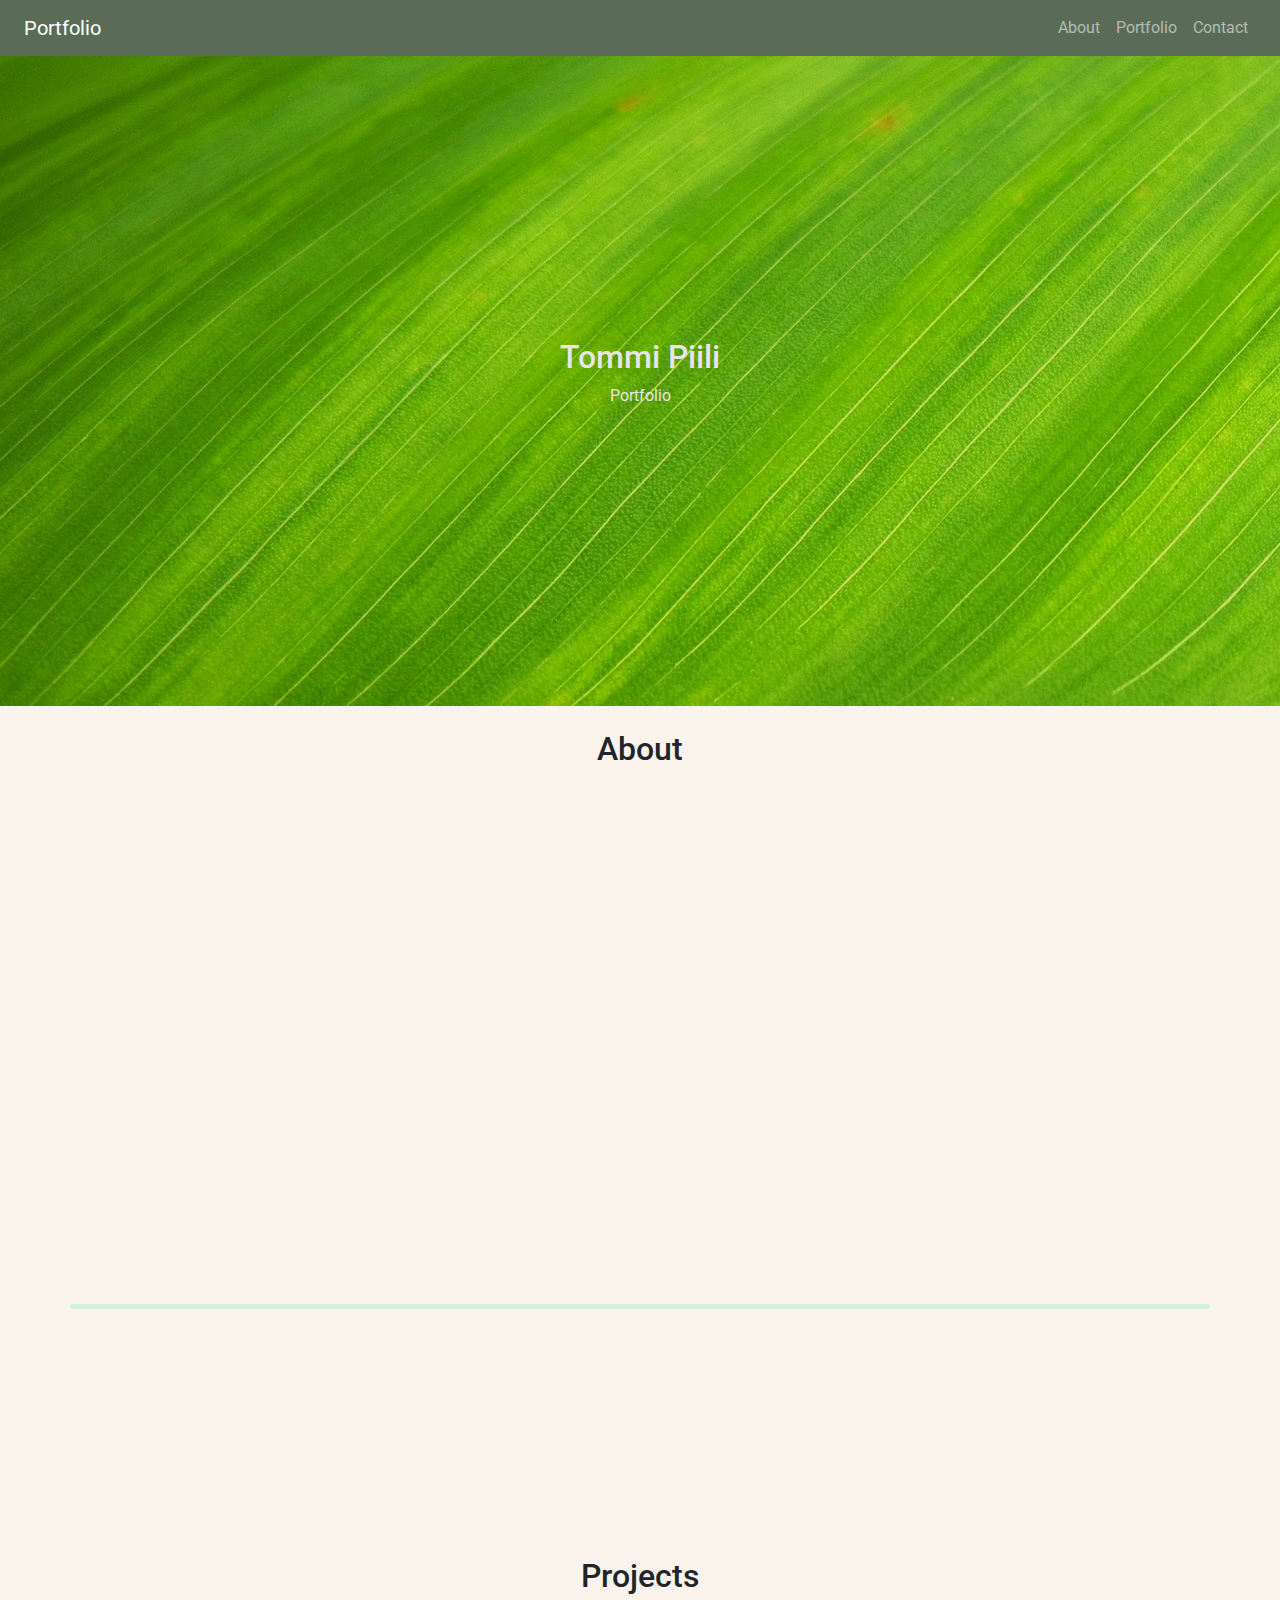
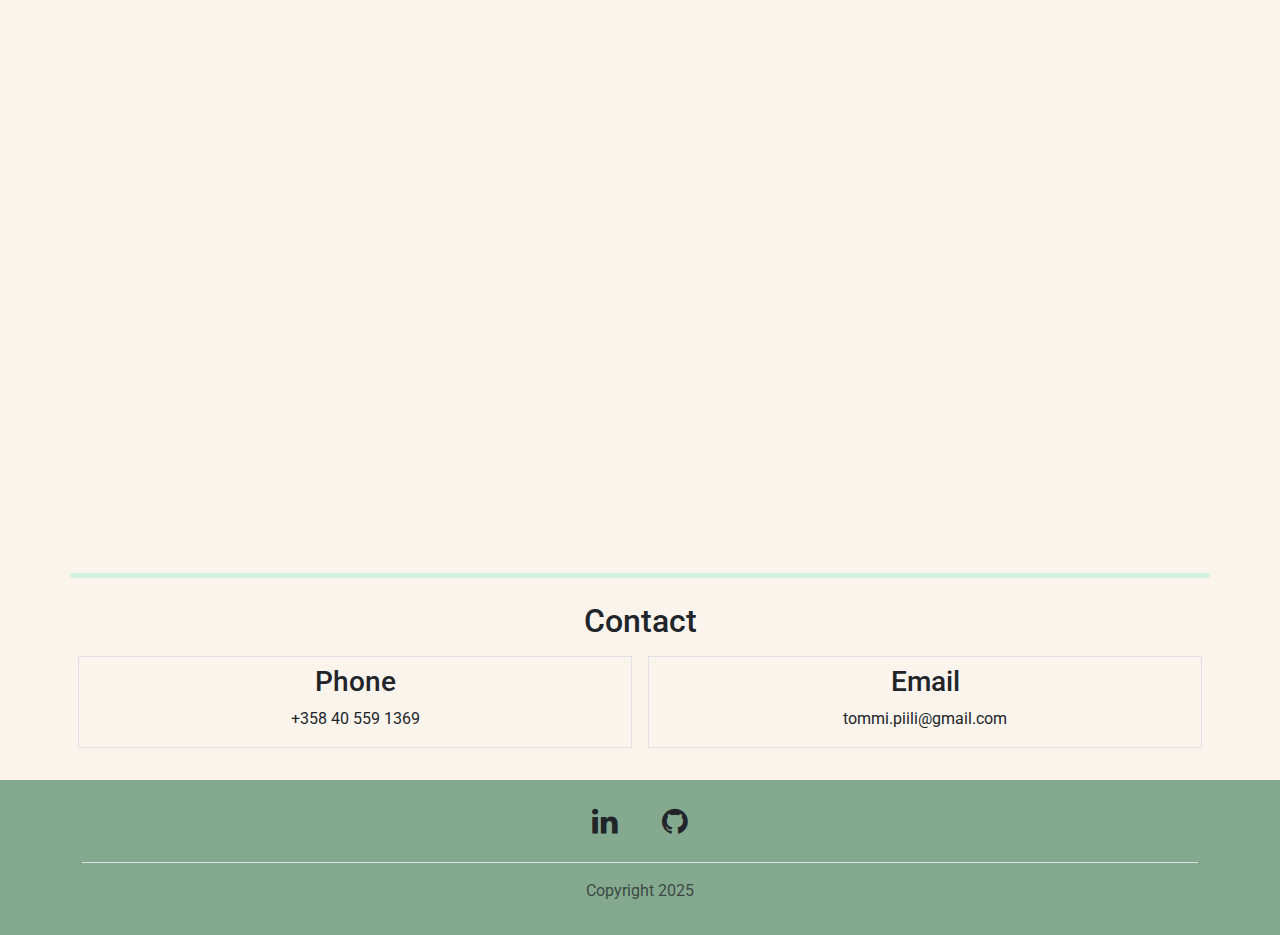
<file: index.html>
<!DOCTYPE html>
<html lang="en">

<head>
    <meta charset="UTF-8">
    <meta http-equiv="X-UA-Compatible" content="IE=edge">
    <meta name="viewport" content="width=device-width, initial-scale=1.0">
    <title>Portfolio</title>

    <!--Bootsrap libraries-->
    <link href="https://cdn.jsdelivr.net/npm/bootstrap@5.3.3/dist/css/bootstrap.min.css" rel="stylesheet">
    <script src="https://cdn.jsdelivr.net/npm/bootstrap@5.3.3/dist/js/bootstrap.bundle.min.js"></script>

    <!--Fonts-->
    <link rel="preconnect" href="https://fonts.googleapis.com">
    <link rel="preconnect" href="https://fonts.gstatic.com" crossorigin>
    <link
        href="https://fonts.googleapis.com/css2?family=Roboto:ital,wght@0,100;0,300;0,400;0,500;0,700;0,900;1,100;1,300;1,400;1,500;1,700;1,900&family=Sour+Gummy:ital,wght@0,100..900;1,100..900&display=swap"
        rel="stylesheet">

    <!--CSS-->
    <link rel="stylesheet" href="portfolio.css">

    <!--AOS-->
    <link href="https://unpkg.com/aos@2.3.1/dist/aos.css" rel="stylesheet">
    <!--/AOS-->

    <!-- Social media icon library 
    https://www.w3schools.com/howto/howto_css_social_media_buttons.asp -->
    <link rel="stylesheet" href="https://cdnjs.cloudflare.com/ajax/libs/font-awesome/4.7.0/css/font-awesome.min.css">

</head>


<body class="index-page">

    <!-- BSDemo1 navbar alka-->
    <!--<nav class="navbar sticky-top navbar-expand-lg bg-dark navbar-dark">-->
    <nav class="navbar sticky-top navbar-expand-lg navbar-dark" style="background-color: rgb(90, 108, 87)">
        <div class="container-fluid px-4">
            <a class="navbar-brand" href="#">Portfolio</a>
            <button class="navbar-toggler" type="button" data-bs-toggle="collapse" data-bs-target="#collapsibleNavbar">
                <span class="navbar-toggler-icon"></span>
            </button>
            <div class="collapse navbar-collapse justify-content-end" id="collapsibleNavbar">
                <div class="navbar-nav text-center">
                    <li class="nav-item">
                        <a class="nav-link" href="#about">About</a>
                    </li>
                    <li class="nav-item">
                        <a class="nav-link" href="#portfolio">Portfolio</a>
                    </li>
                    <li class="nav-item">
                        <a class="nav-link" href="#contact">Contact</a>
                    </li>
                </div>
            </div>
        </div>
    </nav>
    <!-- BSDemo1 navbar loppuu-->


    <!--
    <main class="main bg-light">
        -->
    <main>
        <!--
        <style>
            body {
                font-family: Roboto;
            }

            #hero {
                background-color: hsla(0, 0%, 0%);
            }

            #middle-img {
                background-color: rgb(60, 5, 240);
            }

            /*https://www.w3schools.com/cssref/tryit.php?filename=trycss3_background_hero*/
            .hero-image {
                background-image: url("images/noble-castle-wide.jpg");

                /*background: url("images/noble-castle-wide.jpg");*/
                /*background: hsla(0, 0%, 0%, 0.3); */
                height: 500px;
                background-position: center;
                background-repeat: no-repeat;
                background-size: cover;
                position: relative;
                opacity: 0.8;
            }

            .mid-container {
                height: 5px;
                background-color: rgb(133, 169, 143);
                border-radius: 2px;
            }

            .middle-image {
                background-image: url("images/leaves.jpg");
                background-attachment: fixed;
                height: 200px;
                background-position: center;
                background-repeat: no-repeat;
                background-size: cover;
                position: relative;
                opacity: 0.8;
            }

            .hero-text {
                text-align: center;
                position: absolute;
                top: 50%;
                left: 50%;
                transform: translate(-50%, -50%);
                color: white;
                opacity: 1;
            }

            /*
            #hero-h2, #hero-p{
                
            }
            */
        </style>
        -->

        <!--HERO SECTION-->
        <!--<section id="hero" class="bg-dark text-light">-->
        <section id="hero">

            <!--
            <img class="img-fluid bg-image" src="images/noble-castle-wide.jpg" alt="herokuva"
                style="position: relative; z-index: 0">
             -->

            <!--
            <div class="container-fluid text-center border">
                <div>
                    <h2>Otsikko</h2>
                </div>
                <div class="row">
                    <h2>Otsikko</h2>
                </div>
            </div>
            -->
            <div class="hero-image">
                <div class="hero-text">
                    <h2 id="hero-h2">Tommi Piili</h2>
                    <p id="hero-p">Portfolio</p>
                </div>
            </div>


        </section>
        <!--/HERO SECTION-->



        <!--middle section-->
        <!--https://colorhunt.co/palette/d3f1df85a98f5a6c57525b44-->
        <!--
        <div class="mid-container container my-4">
        </div>
        -->


        <!--ABOUT SECTION-->
        <section id="about" class="my-4">

            <!--Section title-->
            <div class="container section-title my-4">
                <h2 class="text-center">About</h2>
            </div>
            <!--/Section title-->

            <!--About section < Large-->
            <div class="container d-lg-none">
                <div class="row background-color box-shadow-div" style="border-radius: 10px;"
                data-aos="flip-up" data-aos-duration="1000">
                    <div class="col-md-6 text-center" style="border-radius: 10px;">
                        <img class="img-fluid p-4" src="images/Tommi_Piili_kuva.jpg">
                    </div>
                    <div class="col-md-6" style="border-radius: 10px;">
                        <div class="row">
                            <h5 class="my-2">Tommi Piili</h5>
                            <p> <strong>Email: </strong> tommi.piili@gmail.com <br>
                                <strong>Phone: </strong>+358 405591369
                            </p>
                        </div>
                        <div class="row">
                            <h5>Skills:</h5>
                            <p><strong>HTML</strong>
                                <strong>CSS</strong>
                                <strong>JavaScript</strong>
                                <strong>Java</strong>
                                <strong>Python</strong>
                                <strong>PHP</strong>
                                <strong>SQL</strong>
                            </p>
                        </div>
                    </div>
                </div>
                <div class="row my-4">
                    <h4>About me:</h4>
                    <p>Computer Science graduate currently expanding my studies in web
                        development and looking for an internship. Experienced in project-based work,
                        building web applications as a full-stack developer. Particularly interested in
                        backend development and data analytics. Eager to learn new technologies and
                        deepen my expertise in data-driven development.
                    </p>
                </div>
            </div>
            <!--/About section < Large-->


            <!--About section Large-->
            <div class="container d-none d-lg-block">
                <div class="row">
                    <div class="col mx-2 background-color box-shadow-div" style="border-radius: 10px;"
                    data-aos="flip-left" data-aos-duration="1000">
                        <div class="row">
                            <div class="col-lg-6" style="border-radius: 10px;">
                                <img class="img-fluid p-4" src="images/Tommi_Piili_kuva.jpg">
                            </div>
                            <div class="col-lg-6" style="border-radius: 10px;">
                                <h5 class="my-2">Tommi Piili</h5>
                                <p> <strong>Email: </strong> tommi.piili@gmail.com <br>
                                    <strong>Phone: </strong>+358 405591369
                                </p>
                                <h5>Skills: </h5>
                                <p><strong>HTML</strong>
                                    <strong>CSS</strong>
                                    <strong>JavaScript</strong>
                                    <strong>Java</strong>
                                    <strong>Python</strong>
                                    <strong>PHP</strong>
                                    <strong>SQL</strong>
                                </p>
                            </div>
                        </div>
                    </div>

                    <div class="col mx-2 background-color box-shadow-div" style="border-radius: 10px;"
                    data-aos="flip-right" data-aos-duration="1000">
                        <div class="row">
                            <h4 class="my-2">About me:</h4>
                            <p>Computer Science graduate currently expanding my studies in web
                                development and looking for an internship. Experienced in project-based work,
                                building web applications as a full-stack developer. Particularly interested in
                                backend development and data analytics. Eager to learn new technologies and
                                deepen my expertise in data-driven development.
                            </p>
                        </div>
                    </div>
                </div>
            </div>
            <!--/About section Large-->

        </section>
        <!--/ABOUT SECTION-->



        <!--middle section-->
        <div class="mid-container container my-4">
        </div>

        <!--middle image-->
        <div id="middle-img" class="middle-image">
        </div>
        <!--/middle image-->


        <!--PORTFOLIO SECTION-->
        <section id="portfolio" class="my-4">

            <!--Section title-->
            <div class="container section-title">
                <h2 class="text-center">Projects</h2>
                <!--<p class="text-center">Description</p>-->
            </div>
            <!--/Section title-->

            <!--Portfolio items < Large-->
            <div class="container px-2 d-lg-none" data-aos="fade-up" data-aos-duration="1000">

                <!--1st element-->
                <div class="row">
                    <div class="box-shadow-div border m-2 text-center py-3" style="border-radius: 10px;">
                        <h2 class="text-center my-2">Reading Challenge app - School Project</h2>
                        <p class="text-center">
                            <b>Project objective:</b> Web application for contributing to a reading challenge. <br>
                                <b>The team:</b> A three-person team working over two sprints during February and March 2025. <br>
                                <b>Technologies:</b> PHP, JavaScript, MySQL, Git.<br>
                                <b>My contribution:</b> Front-end, Back-end, Database management, UI design.<br>
                                <b>Learnings: </b>Gained experience in full-stack development, the MVC model, project work and teamwork.<br>
                                <b>Link:</b> <a href="https://testi.team25e.treok.io/" target="_blank">https://testi.team25e.treok.io/</a>
                        </p>
                        <a href="https://testi.team25e.treok.io/" target="_blank"><img class="img-fluid" src="images/code-1076536_1280.jpg" style="max-width: 500px;
                        width: 80%; border-radius: 10px;"></a>
                    </div>
                </div>

                <!--2nd element-->
                <!--
                <div class="row">
                    <div class="box-shadow-div border m-2 text-center py-3" style="border-radius: 10px;">
                        <h2 class="text-center my-2">Portfolio item 2</h2>
                        <p class="text-center">Portfolio item 2 kuvaus</p>
                        <a href="#"><img class="img-fluid" src="images/code-1076536_1280.jpg" style="max-width: 500px;
                        width: 80%; border-radius: 10px;"></a>
                    </div>
                </div>
            -->

                <!--3rd element-->
                <!--
                <div class="row">
                    <div class="box-shadow-div border m-2 text-center py-3" style="border-radius: 10px;">
                        <h2 class="text-center my-2">Portfolio item 3</h2>
                        <p class="text-center">Portfolio item 3 kuvaus</p>
                        <a href="#"><img class="img-fluid" src="images/code-1076536_1280.jpg" style="max-width: 500px;
                        width: 80%; border-radius: 10px;"></a>
                    </div>
                </div>
            -->

            </div>
            <!--/Portfolio items < Large-->

            <!--Portfolio items Large-->
            <div class="container px-2 d-none d-lg-block" data-aos="fade-up" data-aos-duration="1000">

                <!-- 1st row -->
                <div class="row">

                    <!--portfolio item 1-->
                    <!-- kun laittaa py-2 vain yhdelle näistä itemeistä, 
                     niissä diveissä joissa ei ole ko. asetusta kuva asettuu automaattisesti ylemmäs.
                     Kyseessä lienee jokin align-asetus-->
                     
                    <!-- Tapa 1 (eri kuin small)-->
                    <!--
                    <a href="#" id="item-1-large" class="hover-zoom box-shadow-div col-8 border m-2 py-2" 
                    style="border-radius: 10px;"
                    data-aos="fade-up" data-aos-duration="1000">
                        <div class="portfolio-info">
                            <h2 class="text-center my-2">Portfolio item 1</h2>
                            <p class="text-center">Portfolio item 1 kuvaus</p>
                            <img class="img-fluid" src="images/code-1076536_1280.jpg"
                            style="border-radius: 10px;">
                        </div>
                    </a>
                    -->

                    <!-- Tapa 2 (sama kuin small)-->
                    <div class="box-shadow-div border m-2 text-center py-3" style="border-radius: 10px;">
                        <h2 class="text-center my-2">Reading Challenge app - School Project</h2>
                        <p class="text-center" id="item-1-large-p">
                            <!--<ul style="list-style: none; padding: 0; margin: 0;">-->
                                <b>Project objective:</b> Web application for contributing to a reading challenge. <br>
                                <b>The team:</b> A three-person team working over two sprints during February and March 2025. <br>
                                <b>Technologies:</b> PHP, JavaScript, MySQL, Git.<br>
                                <b>My contribution:</b> Front-end, Back-end, Database management, UI design.<br>
                                <b>Learnings: </b>Gained experience in full-stack development, the MVC model, project work and teamwork.<br>
                                <b>Link:</b> <a href="https://testi.team25e.treok.io/" target="_blank">https://testi.team25e.treok.io/</a>
                            <!--</ul>-->
                        </p>
                        <a href="https://testi.team25e.treok.io/" target="_blank"><img class="img-fluid" src="images/code-1076536_1280.jpg" style="max-width: 500px;
                        width: 80%; border-radius: 10px;"></a>
                    </div>
                     

                    <!--portfolio item 2-->
                    <!--
                    <a href="#" class="hover-zoom box-shadow-div col border m-2 py-2" style="border-radius: 10px;"
                    data-aos="fade-up" data-aos-duration="1000" data-aos-delay="500">
                        <div class="portfolio-info">
                            <h2 class="text-center my-2">Portfolio item 2</h2>
                            <p class="text-center">Portfolio item 2 kuvaus</p>
                            <img class="img-fluid" src="images/code-1076536_1280.jpg"
                            style="border-radius: 10px;">
                        </div>
                    </a>
                -->

                    <!--portfolio item 3-->
                    <!--
                    <a href="#" class="hover-zoom box-shadow-div col border m-2 py-2" style="border-radius: 10px;"
                    data-aos="fade-up" data-aos-duration="1000" data-aos-delay="1000">
                        <div class="portfolio-info">
                            <h2 class="text-center my-2">Portfolio item 3</h2>
                            <p class="text-center">Portfolio item 3 kuvaus</p>
                            <img class="img-fluid" src="images/code-1076536_1280.jpg"
                            style="border-radius: 10px;">
                        </div>
                    </a>
                -->

                </div>

            </div>
            <!--/Portfolio items Large-->

        </section>
        <!--/PORTFOLIO SECTION-->

        <!--middle section-->
        <div class="mid-container container my-4">
        </div>

        <!--CONTACT SECTION-->

        <!--Section title-->
        <section id="contact" class="pb-4">
            <div class="container">
                <h2 class="text-center">Contact</h2>
            </div>
            <!--/Section title-->

            <div class="container text-center">
                <!--1st row-->
                <div class="row">
                    <!--phone-->
                    <div class="col border m-2">
                        <h3 class="my-2">Phone</h3>
                        <p>+358 40 559 1369</p>
                    </div>

                    <!--email-->
                    <div class="col border m-2">
                        <h3 class="my-2">Email</h3>
                        <p>tommi.piili@gmail.com</p>
                    </div>
                </div>

                <style>
                    .fa {
                        padding: 5px 20px;
                        font-size: 30px;
                        text-align: center;
                        text-decoration: none;
                        margin: 5px 2px;
                    }

                    .fa:hover {
                        opacity: 0.7;
                    }
                </style>

                <!--2nd row-->
                <!--
                <div class="row">
                    <div class="col border m-2">
                        <h3>Social media</h3>
                        <a href="#" class="fa fa-facebook"></a>
                        <a href="#" class="fa fa-linkedin"></a>
                        <a href="#" class="fa fa-github"></a>
                    </div>

                </div>
                -->
            </div>

        </section>
        <!--/CONTACT SECTION-->


    </main>

    <!--Footer-->
    <!--<footer class="py-3" style="background-color: rgb(206, 206, 207);">-->
    <footer class="py-3" style="background-color: rgb(133, 169, 143);">
        <div class="container">
            <div>
                <ul class="nav justify-content-center border-bottom pb-3 mb-3">
                    <li class="nav-item">
                        <a href="https://www.linkedin.com/in/tommi-piili-82529615b/?originalSubdomain=fi" class="fa fa-linkedin" target="_blank"></a>
                    </li>
                    <li class="nav-item">
                        <a href="https://github.com/tommi-piili" class="fa fa-github" target="_blank"></a>
                    </li>
                </ul>
                <p class="text-center text-body-secondary">Copyright 2025</p>
            </div>
        </div>
    </footer>
    <!--/Footer-->

    <!--AOS-->
    <script src="https://unpkg.com/aos@2.3.1/dist/aos.js"></script>
    <script>
        AOS.init();
    </script>
    <!--/AOS-->
</body>

</html>
</file>
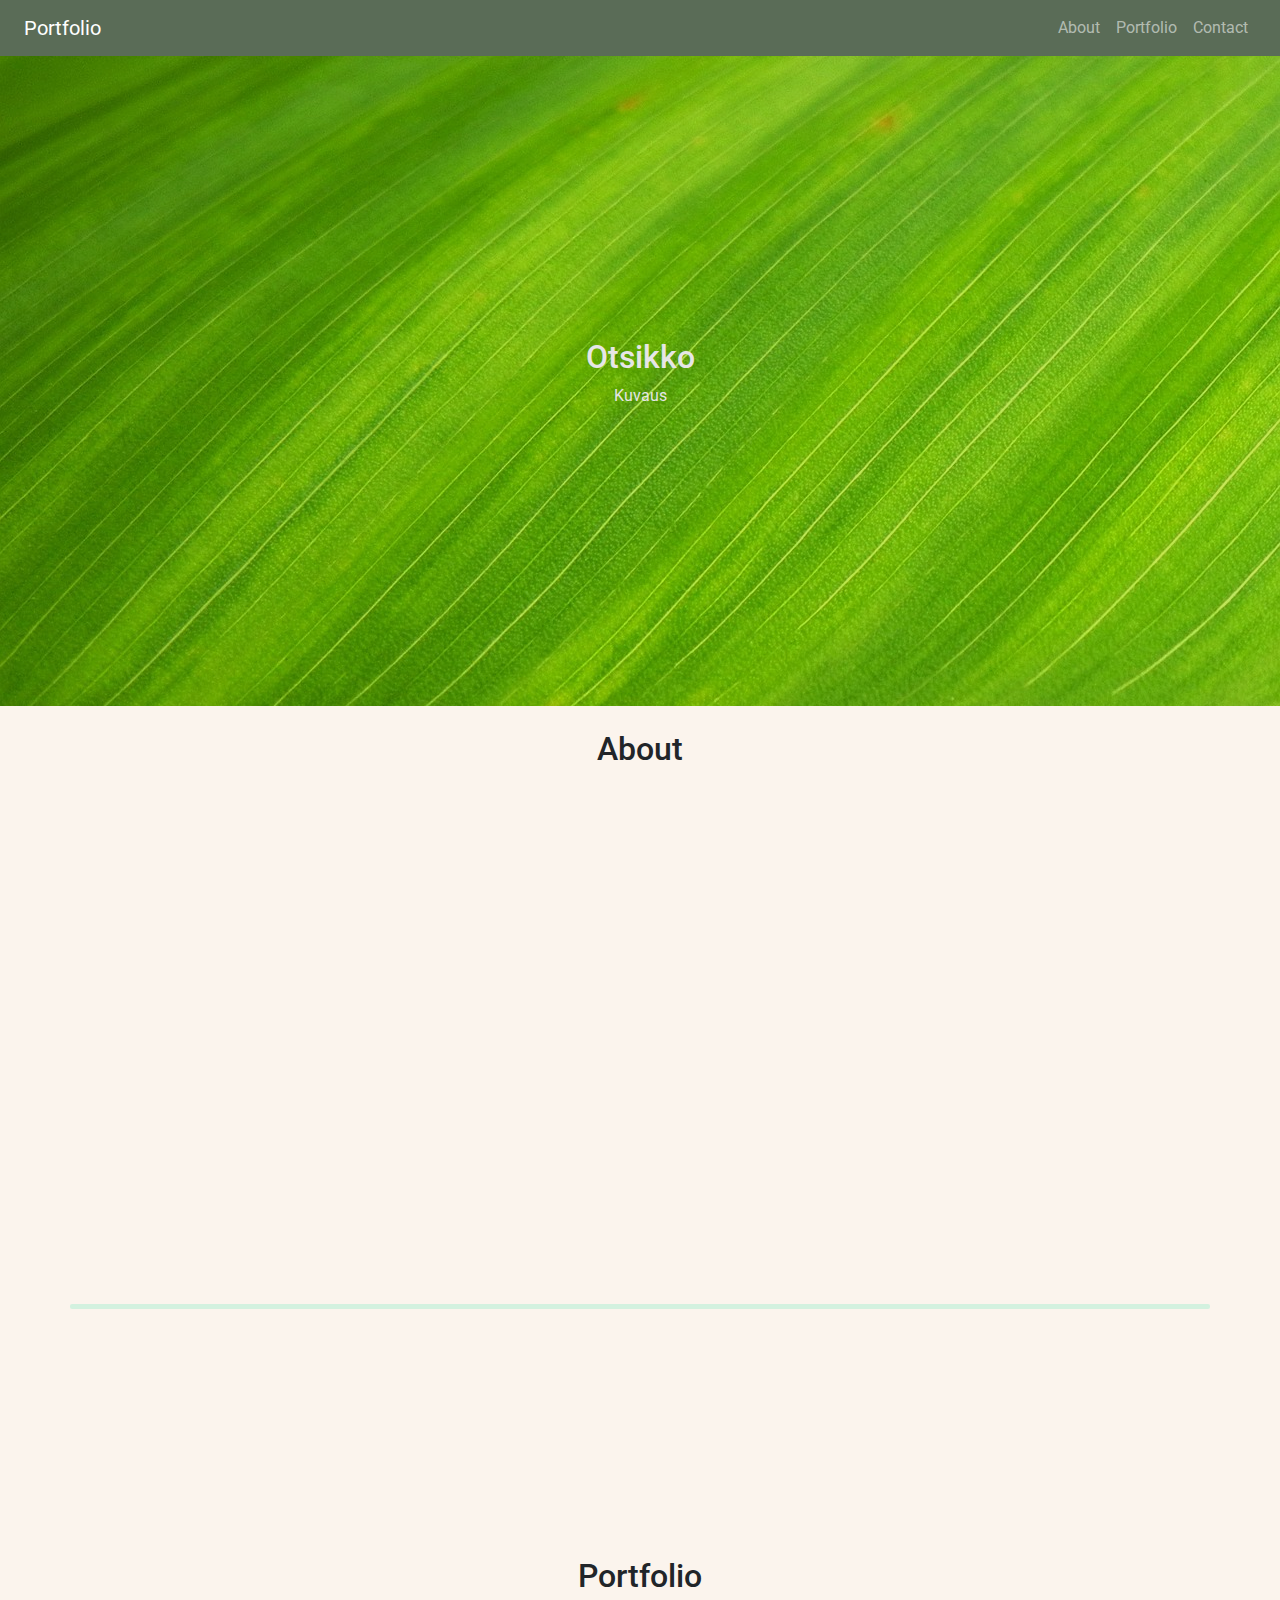
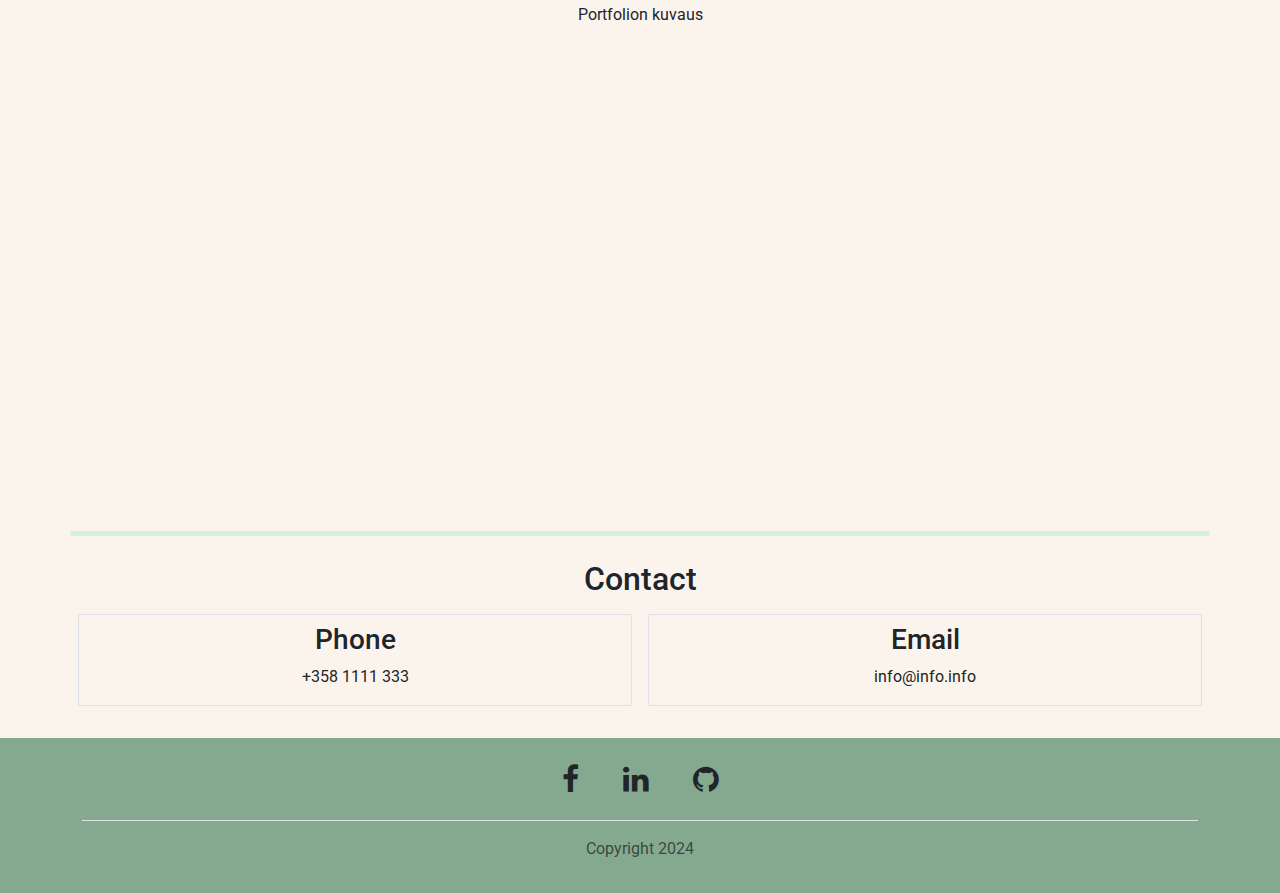
<file: portfolio.html>
<!DOCTYPE html>
<html lang="en">

<head>
    <meta charset="UTF-8">
    <meta http-equiv="X-UA-Compatible" content="IE=edge">
    <meta name="viewport" content="width=device-width, initial-scale=1.0">
    <title>Portfolio</title>

    <!--Bootsrap libraries-->
    <link href="https://cdn.jsdelivr.net/npm/bootstrap@5.3.3/dist/css/bootstrap.min.css" rel="stylesheet">
    <script src="https://cdn.jsdelivr.net/npm/bootstrap@5.3.3/dist/js/bootstrap.bundle.min.js"></script>

    <!--Fonts-->
    <link rel="preconnect" href="https://fonts.googleapis.com">
    <link rel="preconnect" href="https://fonts.gstatic.com" crossorigin>
    <link
        href="https://fonts.googleapis.com/css2?family=Roboto:ital,wght@0,100;0,300;0,400;0,500;0,700;0,900;1,100;1,300;1,400;1,500;1,700;1,900&family=Sour+Gummy:ital,wght@0,100..900;1,100..900&display=swap"
        rel="stylesheet">

    <!--CSS-->
    <link rel="stylesheet" href="portfolio.css">

    <!--AOS-->
    <link href="https://unpkg.com/aos@2.3.1/dist/aos.css" rel="stylesheet">
    <!--/AOS-->

    <!-- Social media icon library 
    https://www.w3schools.com/howto/howto_css_social_media_buttons.asp -->
    <link rel="stylesheet" href="https://cdnjs.cloudflare.com/ajax/libs/font-awesome/4.7.0/css/font-awesome.min.css">

</head>


<body class="index-page">

    <!-- BSDemo1 navbar alka-->
    <!--<nav class="navbar sticky-top navbar-expand-lg bg-dark navbar-dark">-->
    <nav class="navbar sticky-top navbar-expand-lg navbar-dark" style="background-color: rgb(90, 108, 87)">
        <div class="container-fluid px-4">
            <a class="navbar-brand" href="#">Portfolio</a>
            <button class="navbar-toggler" type="button" data-bs-toggle="collapse" data-bs-target="#collapsibleNavbar">
                <span class="navbar-toggler-icon"></span>
            </button>
            <div class="collapse navbar-collapse justify-content-end" id="collapsibleNavbar">
                <div class="navbar-nav text-center">
                    <li class="nav-item">
                        <a class="nav-link" href="#about">About</a>
                    </li>
                    <li class="nav-item">
                        <a class="nav-link" href="#portfolio">Portfolio</a>
                    </li>
                    <li class="nav-item">
                        <a class="nav-link" href="#contact">Contact</a>
                    </li>
                </div>
            </div>
        </div>
    </nav>
    <!-- BSDemo1 navbar loppuu-->


    <!--
    <main class="main bg-light">
        -->
    <main>
        <!--
        <style>
            body {
                font-family: Roboto;
            }

            #hero {
                background-color: hsla(0, 0%, 0%);
            }

            #middle-img {
                background-color: rgb(60, 5, 240);
            }

            /*https://www.w3schools.com/cssref/tryit.php?filename=trycss3_background_hero*/
            .hero-image {
                background-image: url("images/noble-castle-wide.jpg");

                /*background: url("images/noble-castle-wide.jpg");*/
                /*background: hsla(0, 0%, 0%, 0.3); */
                height: 500px;
                background-position: center;
                background-repeat: no-repeat;
                background-size: cover;
                position: relative;
                opacity: 0.8;
            }

            .mid-container {
                height: 5px;
                background-color: rgb(133, 169, 143);
                border-radius: 2px;
            }

            .middle-image {
                background-image: url("images/leaves.jpg");
                background-attachment: fixed;
                height: 200px;
                background-position: center;
                background-repeat: no-repeat;
                background-size: cover;
                position: relative;
                opacity: 0.8;
            }

            .hero-text {
                text-align: center;
                position: absolute;
                top: 50%;
                left: 50%;
                transform: translate(-50%, -50%);
                color: white;
                opacity: 1;
            }

            /*
            #hero-h2, #hero-p{
                
            }
            */
        </style>
        -->

        <!--HERO SECTION-->
        <!--<section id="hero" class="bg-dark text-light">-->
        <section id="hero">

            <!--
            <img class="img-fluid bg-image" src="images/noble-castle-wide.jpg" alt="herokuva"
                style="position: relative; z-index: 0">
             -->

            <!--
            <div class="container-fluid text-center border">
                <div>
                    <h2>Otsikko</h2>
                </div>
                <div class="row">
                    <h2>Otsikko</h2>
                </div>
            </div>
            -->
            <div class="hero-image">
                <div class="hero-text">
                    <h2 id="hero-h2">Otsikko</h2>
                    <p id="hero-p">Kuvaus</p>
                </div>
            </div>


        </section>
        <!--/HERO SECTION-->



        <!--middle section-->
        <!--https://colorhunt.co/palette/d3f1df85a98f5a6c57525b44-->
        <!--
        <div class="mid-container container my-4">
        </div>
        -->


        <!--ABOUT SECTION-->
        <section id="about" class="my-4">

            <!--Section title-->
            <div class="container section-title my-4">
                <h2 class="text-center">About</h2>
            </div>
            <!--/Section title-->

            <!--About section < Large-->
            <div class="container d-lg-none">
                <div class="row background-color box-shadow-div" style="border-radius: 10px;"
                data-aos="flip-up" data-aos-duration="1000">
                    <div class="col-md-6 text-center" style="border-radius: 10px;">
                        <img class="img-fluid p-4" src="images/mandala.png">
                    </div>
                    <div class="col-md-6" style="border-radius: 10px;">
                        <div class="row">
                            <h5 class="my-2">Nimi Niminen</h5>
                            <p> <strong>Email: </strong> teksti@teksti.teksti <br>
                                <strong>Phone: </strong>+358 1111 333
                            </p>
                        </div>
                        <div class="row">
                            <h5>Skills:</h5>
                            <p><strong>HTML</strong>
                                <strong>CSS</strong>
                                <strong>JavaScript</strong>
                            </p>
                        </div>
                    </div>
                </div>
                <div class="row my-4">
                    <h4>About me:</h4>
                    <p>Tekstiä tekstiä tekstiä tekstiä.
                        Tekstiä tekstiä tekstiä tekstiä.
                        Tekstiä tekstiä tekstiä tekstiä.
                        Tekstiä tekstiä tekstiä tekstiä.
                        Tekstiä tekstiä tekstiä tekstiä.
                    </p>
                </div>
            </div>
            <!--/About section < Large-->


            <!--About section Large-->
            <div class="container d-none d-lg-block">
                <div class="row">
                    <div class="col mx-2 background-color box-shadow-div" style="border-radius: 10px;"
                    data-aos="flip-left" data-aos-duration="1000">
                        <div class="row">
                            <div class="col-lg-6" style="border-radius: 10px;">
                                <img class="img-fluid p-4" src="images/mandala.png">
                            </div>
                            <div class="col-lg-6" style="border-radius: 10px;">
                                <h5 class="my-2">Nimi Niminen</h5>
                                <p> <strong>Email: </strong> teksti@teksti.teksti <br>
                                    <strong>Phone: </strong>+358 1111 333
                                </p>
                                <h5>Skills: </h5>
                                <p><strong>HTML</strong>
                                    <strong>CSS</strong>
                                    <strong>JavaScript</strong>
                                </p>
                            </div>
                        </div>
                    </div>

                    <div class="col mx-2 background-color box-shadow-div" style="border-radius: 10px;"
                    data-aos="flip-right" data-aos-duration="1000">
                        <div class="row">
                            <h4 class="my-2">About me:</h4>
                            <p>Tekstiä tekstiä tekstiä tekstiä.
                                Tekstiä tekstiä tekstiä tekstiä.
                                Tekstiä tekstiä tekstiä tekstiä.
                                Tekstiä tekstiä tekstiä tekstiä.
                                Tekstiä tekstiä tekstiä tekstiä.
                            </p>
                        </div>
                    </div>
                </div>
            </div>
            <!--/About section Large-->

        </section>
        <!--/ABOUT SECTION-->



        <!--middle section-->
        <div class="mid-container container my-4">
        </div>

        <!--middle image-->
        <div id="middle-img" class="middle-image">
        </div>
        <!--/middle image-->


        <!--PORTFOLIO SECTION-->
        <section id="portfolio" class="my-4">

            <!--Section title-->
            <div class="container section-title">
                <h2 class="text-center">Portfolio</h2>
                <p class="text-center">Portfolion kuvaus</p>
            </div>
            <!--/Section title-->

            <!--Portfolio items < Large-->
            <div class="container px-2 d-lg-none" data-aos="fade-up" data-aos-duration="1000">

                <!--1st element-->
                <div class="row">
                    <div class="box-shadow-div border m-2 text-center py-3" style="border-radius: 10px;">
                        <h2 class="text-center my-2">Portfolio item 1</h2>
                        <p class="text-center">Portfolio item 1 kuvaus</p>
                        <a href="#"><img class="img-fluid" src="images/code-1076536_1280.jpg" style="max-width: 500px;
                        width: 80%; border-radius: 10px;"></a>
                    </div>
                </div>

                <!--2nd element-->
                <div class="row">
                    <div class="box-shadow-div border m-2 text-center py-3" style="border-radius: 10px;">
                        <h2 class="text-center my-2">Portfolio item 2</h2>
                        <p class="text-center">Portfolio item 2 kuvaus</p>
                        <a href="#"><img class="img-fluid" src="images/code-1076536_1280.jpg" style="max-width: 500px;
                        width: 80%; border-radius: 10px;"></a>
                    </div>
                </div>

                <!--3rd element-->
                <div class="row">
                    <div class="box-shadow-div border m-2 text-center py-3" style="border-radius: 10px;">
                        <h2 class="text-center my-2">Portfolio item 3</h2>
                        <p class="text-center">Portfolio item 3 kuvaus</p>
                        <a href="#"><img class="img-fluid" src="images/code-1076536_1280.jpg" style="max-width: 500px;
                        width: 80%; border-radius: 10px;"></a>
                    </div>
                </div>
            </div>
            <!--/Portfolio items < Large-->

            <!--Portfolio items Large-->
            <div class="container px-2 d-none d-lg-block">

                <!-- 1st row -->
                <div class="row">

                    <!--portfolio item 1-->
                    <!-- kun laittaa py-2 vain yhdelle näistä itemeistä, 
                     niissä diveissä joissa ei ole ko. asetusta kuva asettuu automaattisesti ylemmäs.
                     Kyseessä lienee jokin align-asetus-->
                     
                    <a href="#" class="hover-zoom box-shadow-div col border m-2 py-2" style="border-radius: 10px;"
                    data-aos="fade-up" data-aos-duration="1000">
                        <div class="portfolio-info">
                            <h2 class="text-center my-2">Portfolio item 1</h2>
                            <p class="text-center">Portfolio item 1 kuvaus</p>
                            <img class="img-fluid" src="images/code-1076536_1280.jpg"
                            style="border-radius: 10px;">
                        </div>
                    </a>
                     

                    <!--portfolio item 2-->
                    <a href="#" class="hover-zoom box-shadow-div col border m-2 py-2" style="border-radius: 10px;"
                    data-aos="fade-up" data-aos-duration="1000" data-aos-delay="500">
                        <div class="portfolio-info">
                            <h2 class="text-center my-2">Portfolio item 2</h2>
                            <p class="text-center">Portfolio item 2 kuvaus</p>
                            <img class="img-fluid" src="images/code-1076536_1280.jpg"
                            style="border-radius: 10px;">
                        </div>
                    </a>

                    <!--portfolio item 3-->
                    <a href="#" class="hover-zoom box-shadow-div col border m-2 py-2" style="border-radius: 10px;"
                    data-aos="fade-up" data-aos-duration="1000" data-aos-delay="1000">
                        <div class="portfolio-info">
                            <h2 class="text-center my-2">Portfolio item 3</h2>
                            <p class="text-center">Portfolio item 3 kuvaus</p>
                            <img class="img-fluid" src="images/code-1076536_1280.jpg"
                            style="border-radius: 10px;">
                        </div>
                    </a>

                </div>

            </div>
            <!--/Portfolio items Large-->

        </section>
        <!--/PORTFOLIO SECTION-->

        <!--middle section-->
        <div class="mid-container container my-4">
        </div>

        <!--CONTACT SECTION-->

        <!--Section title-->
        <section id="contact" class="pb-4">
            <div class="container">
                <h2 class="text-center">Contact</h2>
            </div>
            <!--/Section title-->

            <div class="container text-center">
                <!--1st row-->
                <div class="row">
                    <!--phone-->
                    <div class="col border m-2">
                        <h3 class="my-2">Phone</h3>
                        <p>+358 1111 333</p>
                    </div>

                    <!--email-->
                    <div class="col border m-2">
                        <h3 class="my-2">Email</h3>
                        <p>info@info.info</p>
                    </div>
                </div>

                <style>
                    .fa {
                        padding: 5px 20px;
                        font-size: 30px;
                        text-align: center;
                        text-decoration: none;
                        margin: 5px 2px;
                    }

                    .fa:hover {
                        opacity: 0.7;
                    }
                </style>

                <!--2nd row-->
                <!--
                <div class="row">
                    <div class="col border m-2">
                        <h3>Social media</h3>
                        <a href="#" class="fa fa-facebook"></a>
                        <a href="#" class="fa fa-linkedin"></a>
                        <a href="#" class="fa fa-github"></a>
                    </div>

                </div>
                -->
            </div>

        </section>
        <!--/CONTACT SECTION-->


    </main>

    <!--Footer-->
    <!--<footer class="py-3" style="background-color: rgb(206, 206, 207);">-->
    <footer class="py-3" style="background-color: rgb(133, 169, 143);">
        <div class="container">
            <div>
                <ul class="nav justify-content-center border-bottom pb-3 mb-3">
                    <li class="nav-item">
                        <a href="#" class="fa fa-facebook"></a>
                    </li>
                    <li class="nav-item">
                        <a href="#" class="fa fa-linkedin"></a>
                    </li>
                    <li class="nav-item">
                        <a href="#" class="fa fa-github"></a>
                    </li>
                </ul>
                <p class="text-center text-body-secondary">Copyright 2024</p>
            </div>
        </div>
    </footer>
    <!--/Footer-->

    <!--AOS-->
    <script src="https://unpkg.com/aos@2.3.1/dist/aos.js"></script>
    <script>
        AOS.init();
    </script>
    <!--/AOS-->
</body>

</html>
</file>
<file: portfolio.css>
body {
    font-family: Roboto;
    background-color: rgba(222, 170, 121, 0.132);
}

#hero {
    background-color: hsla(0, 0%, 0%);
}

#about, #portfolio{
    min-height: 550px;
}


.background-color{
    /*background-color: rgba(222, 170, 121, 0.105);*/
}


/*https://www.w3schools.com/cssref/tryit.php?filename=trycss3_background_hero*/
.hero-image {
    background-image: url("images/leaf-texture.jpg");

    /*background: url("images/noble-castle-wide.jpg");*/
    /*background: hsla(0, 0%, 0%, 0.3); */
    height: 650px;
    background-position: center;
    background-repeat: no-repeat;
    background-size: cover;
    position: relative;
    opacity: 0.9;
}

/*
Green:
https://colorhunt.co/palette/d3f1df85a98f5a6c57525b44 

Brown:
https://colorhunt.co/palette/deaa79ffe6a9b1c29e659287
*/
.mid-container {
    height: 5px;
    background-color: rgb(211, 241, 223);
    border-radius: 2px;
}

.middle-image {
    background-image: url("images/leaves.jpg");
    background-attachment: fixed;
    height: 200px;
    background-position: center;
    background-repeat: no-repeat;
    background-size: cover;
    position: relative;
    opacity: 0.8;
}

.hero-text {
    text-align: center;
    position: absolute;
    top: 50%;
    left: 50%;
    transform: translate(-50%, -50%);
    color: white;
    opacity: 1;
}

.box-shadow-div{
    box-shadow: 0 5px 8px rgba(136, 136, 136, 0.386);
}

.hover-zoom{
    transition: transform .3s, box-shadow .3s;
}
.hover-zoom:hover{
    transform: scale(1.02);
    box-shadow: 0 10px 8px rgba(136, 136, 136, 0.386);
}

a{
    text-decoration: none;
    color: inherit;
    /* zoom effect
    display: inline-block;
    overflow: hidden;*/
}

a img{
    opacity: 0.8;
    transition: .3s;
    /*transform: translateZ(0) scale(1);*/
    /*zoom effect https://stackoverflow.com/questions/40319228/zoom-on-image-inside-div-without-div-moving
    display: block;*/
}
a:hover img{
    opacity: 1;
    /*transform: translateZ(0) scale(1.02);*/
    /*zoom effect
    transform: scale(1.3);
    transform-origin: 50% 50%;*/
}

/*
a img:hover{
    opacity: 1;
}*/

/*
#hero-h2, #hero-p{
    
}
*/
</file>
